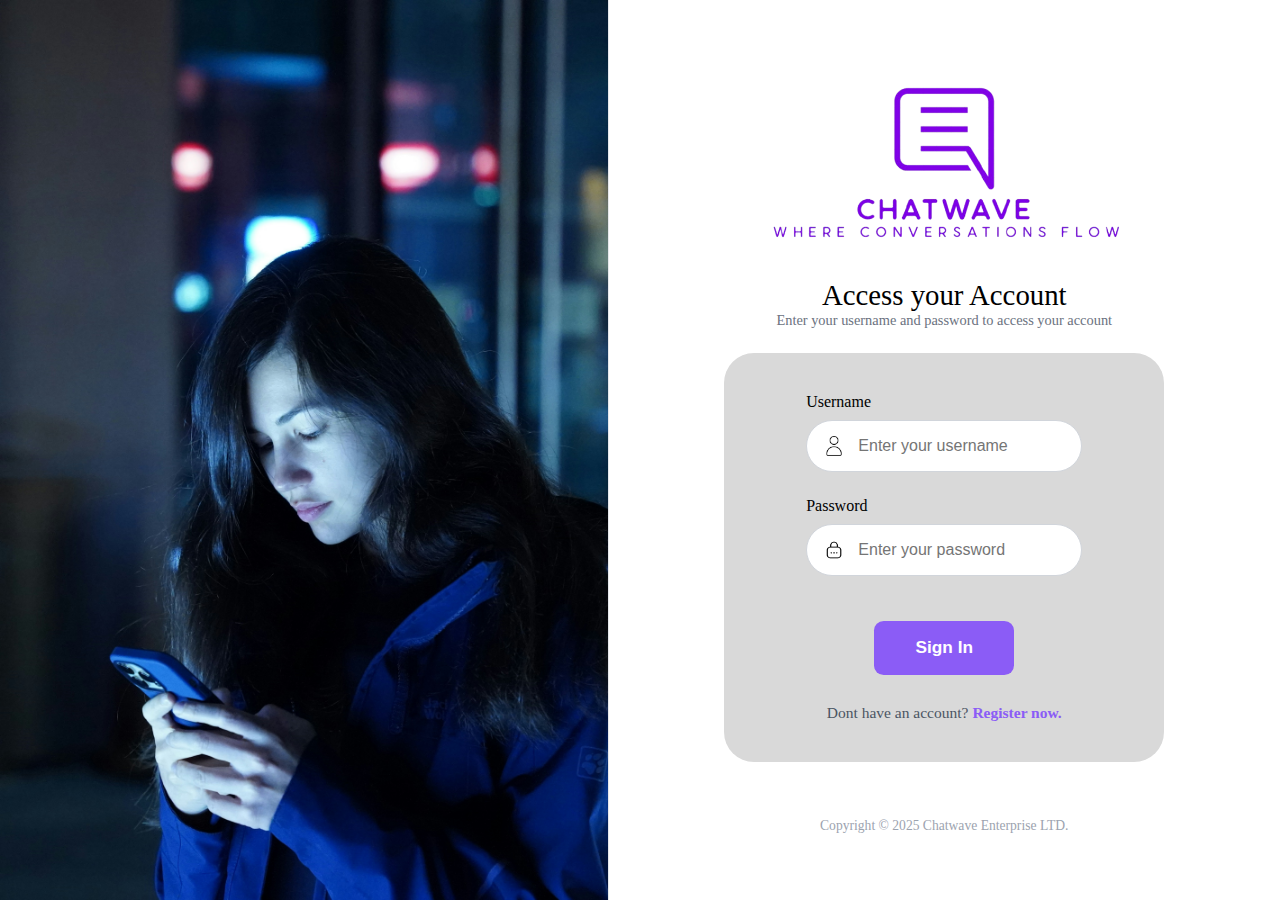
<file: index.html>
<!--
aurthor: Russell Tanaka
Data: 10/02/2026
-->
<!DOCTYPE html>
<html>
    <head>
        <title>Chatwave</title>
        <link rel="stylesheet" href="styles/index.css">
        <script type="module" src="./js/index.js"></script>
        <meta name="viewport" content="width=device-width, initial-scale=1.0">
    </head>
    <body>
        <div class="container">
            <div class="left-panel"><!--left image part--></div>

            <div class="right-panel">
                <div class="form-wrapper">
                    <div class="logo-section">
                        <img src="assets/icons/logo.png" alt="Chatwave Logo" class="logo">
                    </div>

                    <h2 class="form-title">Access your Account</h2>
                    <p class="form-subtitle">Enter your username and password to access your account</p>

                    <form class="login-form"><!--Form content for logging in-->
                        <div class="form-group">
                            <label for="username">Username</label>
                            <div class="input-wrapper">
                                <img src="assets/icons/user-icon.png" class="icon">
                                <input type="text" id="username" placeholder="Enter your username" required>
                            </div>
                        </div>
                        <div class="form-group">
                            <label for="password">Password</label>
                            <div class="input-wrapper">
                                <img src="assets/icons/lock-icon.png" class="icon">
                                <input type="password" id="password" placeholder="Enter your password" required>
                            </div>
                        </div>
                        
                        <button type="submit" class="btn-signin">Sign In</button>

                        <p class="register-link">
                            Dont have an account? <a href="./pages/sign-up.html">Register now.</a>
                        </p>
                    </form>

                    <footer class="page-footer">
                        <p>Copyright &copy 2025 Chatwave Enterprise LTD.</p>
                    </footer>
                </div>
            </div>

        </div>
    </body>
</html>
</file>
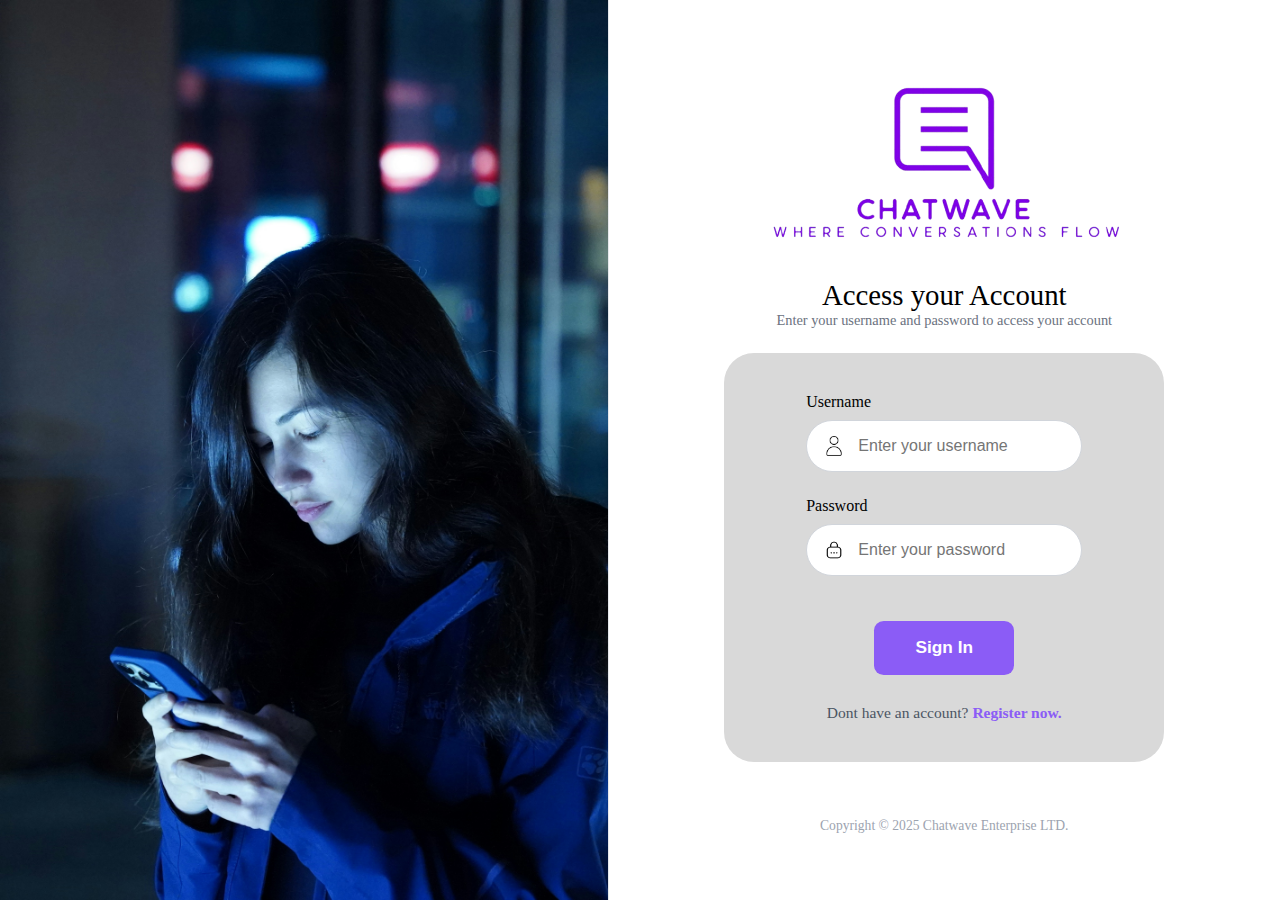
<file: pages/chat.html>
<!--
Author: Russell Tanaka
Date: 11/02/2026
-->
<!DOCTYPE html>
<html lang="en">
    <head>
        <meta charset="UTF-8">
        <title>Chatwave - Chat</title>
        <meta name="viewport" content="width=device-width, initial-scale=1.0">
        <link rel="stylesheet" href="../styles/chat.css">
    </head>

    <body>
        <div class="container">
            <aside class="left-panel" id="leftPanel">

                <div class="logo-section">
                    <img src="../assets/icons/logo.png" alt="Chatwave Logo" class="logo">
                </div>

                <div class="search-box">
                    <img src="../assets/icons/search-icon.png" alt="" class="icon">
                    <input type="text" placeholder="Search chats" id="searchInput">
                </div>

                <nav class="chat-tabs">
                    <button class="tab active">Friends</button>
                    <button class="tab">Groups</button>
                    <button class="tab">Online</button>
                </nav>

                <div class="chat-list" id="chatList"></div>

                <div class="bottom-buttons">
                    <button class="circle-btn" id="settingsBtn">
                        <img src="../assets/icons/gear-icon.png" alt="" class="button-icon">
                    </button>
                    <button class="circle-btn" id="addGroupBtn">
                        <img src="../assets/icons/plus-icon.png" alt="" class="button-icon">
                    </button>
                </div>
            </aside>

            <main class="chat-panel" id="chatPanel">

                <div id="emptyState" class="empty-state">
                    <h2>Welcome to Chatwave</h2>
                    <p>Select a conversation to start chatting</p>
                </div>

                <section class="chat-content" id="chatContent">

                    <header class="chat-header" id="chatHeader">
                        <button class="back-btn" id="backBtn">
                            &lt;
                        </button>

                        <img src="../assets/user-profiles/avatar3.png" alt="" class="chat-avatar">
                        <div>
                            <h3 id="chatName"></h3>
                            <p class="last-seen"></p>
                            <div class="typing-indicator" id="typingIndicator"></div>
                        </div>
                    </header>

                    <div class="chat-messages" id="chatMessages"></div>

                    <div class="chat-input">
                        <div id="replyPreview" class="reply-preview" style="display:none;">
                            <span id="replyText"></span>
                            <button id="cancelReply">X</button>
                        </div>

                        <div class="input-row">
                            <input type="text" placeholder="Type a message">
                            <img src="../assets/icons/send-icon.png" alt="" class="send-icon" id="send-icon">
                        </div>
                    </div>

                </section>
            </main>

        </div>
        <div class="modal-overlay" id="modalOverlay"></div>


        <div class="modal" id="groupModal">
            <span class="close-modal" id="closeGroupModal">X</span>

            <h2>Create a new group</h2>
            <p class="modal-subtext">Select friends to add to your Chat group.</p>

            <div class="input-wrapper">
                <input type="text" id="groupNameInput" placeholder="Enter the name of the group">
            </div>
            <div id="groupUserList"></div>
            <button class="primary-btn" id="createGroupBtn">Create Group</button>
        </div>


        <div class="modal" id="profileModal">
            <span class="close-modal" id="closeProfileModal">X</span>

            <img src="../assets/images/default-avatar.png" id="profileAvatar" class="profile-large-avatar">

            <h3 id="profileUsername">Username</h3>
            <p id="profileLastSeen" class="last-seen-text">Last seen ...</p>
            <div id="groupDetails" class="group-details"></div>
        </div>
        <div id="toastContainer" class="toast-container"></div>
        <script type="module" src="../js/chat.js"></script>
    </body>
</html>
</file>
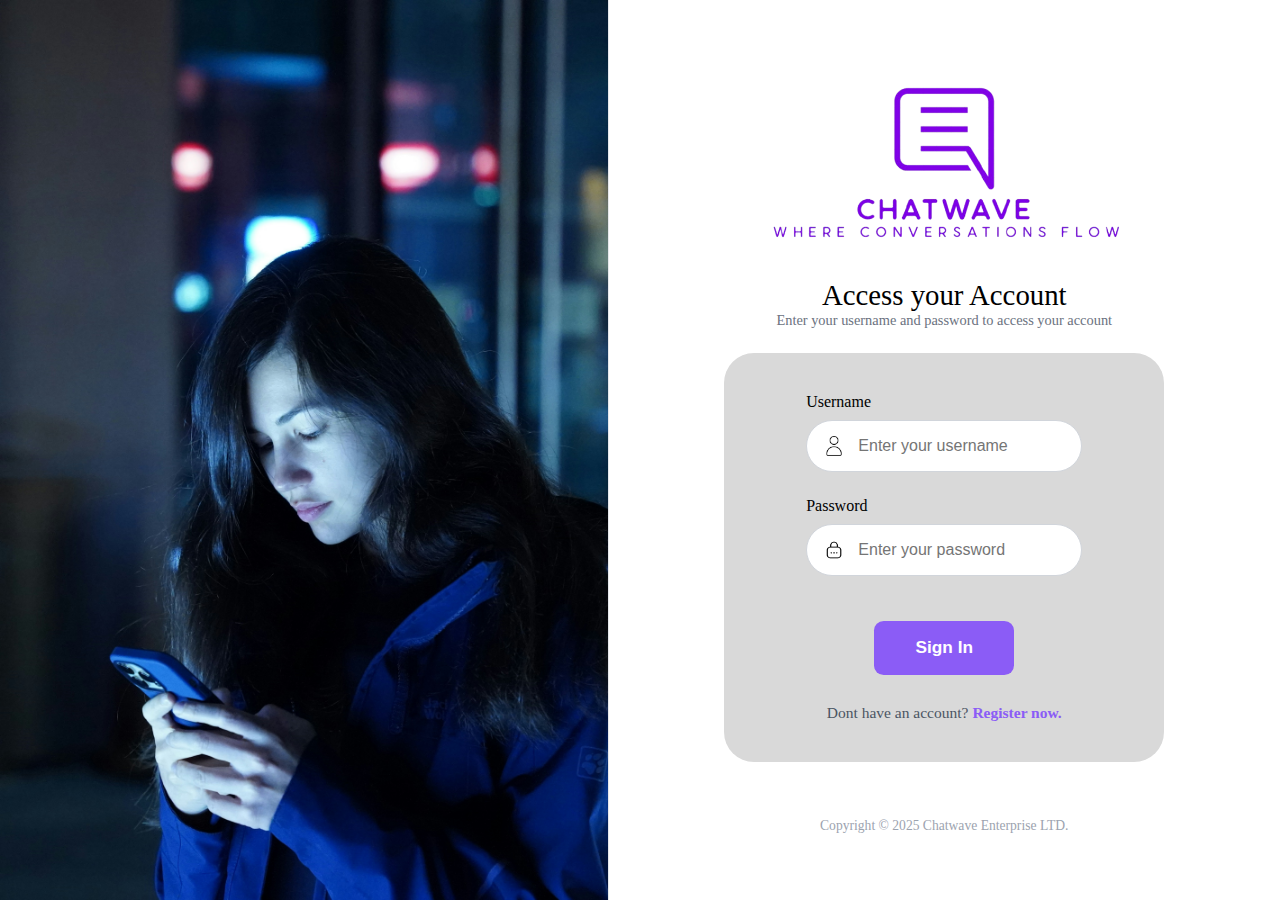
<file: pages/settings.html>
<!--
Author: Russell Tanaka
Date: 11/02/2026
-->
<!DOCTYPE html>
<html lang="en">
    <head>
        <meta charset="UTF-8">
        <title>Chatwave - Settings</title>
        <link rel="stylesheet" href="../styles/settings.css">
        <script type="module" src="../js/settings.js"></script>
        <meta name="viewport" content="width=device-width, initial-scale=1.0">
    </head>

    <body>
        <div class="container">

            <aside class="left-panel">
                <button class="circle-btn" id="backBtn" aria-label="Go back">
                    <img src="../assets/icons/black-back-icon.png" alt="Back" class="button-icon">
                </button>

                <div class="logo-section">
                    <img src="../assets/icons/logo.png" alt="Chatwave Logo" class="logo">
                </div>

                <nav class="chat-tabs" aria-label="Settings navigation">
                    <button class="tab active" type="button">Settings</button>
                </nav>
            </aside>

            <main class="right-panel">

                <nav class="breadcrumb" aria-label="Breadcrumb">
                    <a href="./chat.html">Home</a> <span aria-hidden="true">›</span> <span>Settings</span>
                </nav>

                <section class="settings-content">

                    <header>
                        <h1>My Profile</h1>
                        <p class="subtitle">Manage your profile details.</p>
                    </header>

                    <form id="settings-form" novalidate>

                        <div class="form-group">
                            <label for="username">Username</label>
                            <input type="text" id="username" required>
                        </div>

                        <div class="form-group">
                            <label for="newPassword">New Password</label>
                            <input type="password" id="newPassword">
                        </div>

                        <div class="form-group">
                            <label for="confirmPassword">Confirm Password</label>
                            <input type="password" id="confirmPassword">
                        </div>

                        <p id="formMessage" class="form-message" aria-live="polite"></p>

                        <div class="button-group">
                            <button type="button" id="cancelBtn" class="btn-cancel">Cancel</button>
                            <button type="submit" class="btn-save">Save</button>
                        </div>

                    </form>

                    <section class="logout-section">
                        <button class="logout-btn" type="button">
                            <img src="../assets/icons/logout-icon.png" alt="Logout icon" class="logout-icon">
                            Log out
                        </button>
                    </section>
                </section>
            </main>
        </div>
    </body>
</html>
</file>
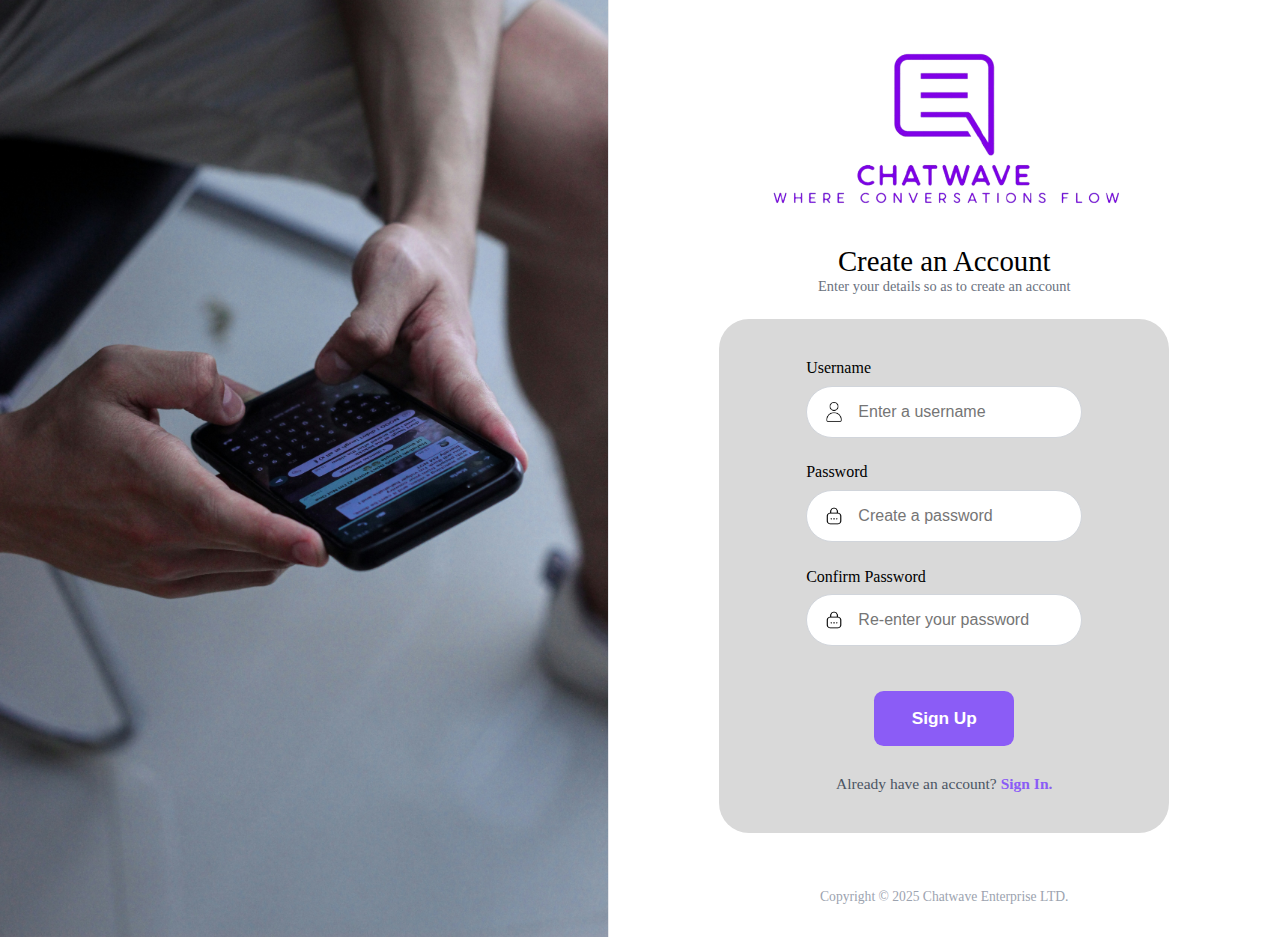
<file: pages/sign-up.html>
<!--
aurthor: Russell Tanaka
Data: 11/02/2026
-->
<!DOCTYPE html>
<html>
    <head>
        <title>Chatwave</title>
        <link rel="stylesheet" href="../styles/sign-up.css">
        <script type="module" src="../js/sign-up.js"></script>
        <meta name="viewport" content="width=device-width, initial-scale=1.0">
    </head>
    <body>
        <div class="container">
            <div class="left-panel"><!--left image part--></div>

            <div class="right-panel">
                <div class="form-wrapper">
                    <div class="logo-section">
                        <img src="../assets/icons/logo.png" alt="Chatwave Logo" class="logo">
                    </div>

                    <h2 class="form-title">Create an Account</h2>
                    <p class="form-subtitle">Enter your details so as to create an account</p>

                    <form class="signup-form"><!--Form content for logging in-->
                        <div class="form-group">
                            <label for="username">Username</label>
                            <div class="input-wrapper">
                                <img src="../assets/icons/user-icon.png" class="icon">
                                <input type="text" id="username" placeholder="Enter a username" required>
                            </div>
                        </div>
                        <div class="form-group">
                            <label for="password">Password</label>
                            <div class="input-wrapper">
                                <img src="../assets/icons/lock-icon.png" class="icon">
                                <input type="password" id="password" placeholder="Create a password" required>
                            </div>
                        </div>

                        <div class="form-group">
                            <label for="confirmPassword">Confirm Password</label>
                            <div class="input-wrapper">
                                <img src="../assets/icons/lock-icon.png" class="icon">
                                <input type="password" id="confirmPassword" placeholder="Re-enter your password" required>
                            </div>
                        </div>
                        
                        <button type="submit" class="btn-signin">Sign Up</button>

                        <p class="register-link">
                            Already have an account? <a href="../index.html">Sign In.</a>
                        </p>
                    </form>

                    <footer class="page-footer">
                        <p>Copyright &copy 2025 Chatwave Enterprise LTD.</p>
                    </footer>
                </div>
            </div>

        </div>
    </body>
</html>
</file>
<file: styles/index.css>
*{
    margin:0;
    padding: 0;
    box-sizing: border-box;
}

body
{
    background-color: #FFF;
}

.container
{
    display: flex;
    min-height: 100vh;
}

.left-panel
{
    flex: 1;
    background: url('../assets/images/chatBg2.jpg') no-repeat center center;
    background-size: cover;
    position: relative;
}

.right-panel
{
    flex: 1;
    display: flex;
    align-items: center;
    justify-content: center;
    padding: 2rem 2rem;
    background-color: #FFF;
    border-left: 1px solid #e5e7eb;
}


.form-wrapper
{
    width: 100%;
    max-width: 440px;
}

.logo-section
{
    text-align: center;
}

.logo
{
    width: 350px;
    height: auto;
    max-width: 85%;
}

.login-form{
    background: #D9D9D9;
    border-radius: 30px;
    padding: 2.5rem 2rem;
    display: flex;
    flex-direction: column;
    align-items: center;
}

.form-title
{
    font-size: 1.8rem;
    font-weight: 200;
    text-align: center;
    color: #000;
}

.form-subtitle
{
    text-align: center;
    color: #6b7280;
    margin-bottom: 1.5rem;
    font-size: 0.9rem;
}

.form-group
{
    margin-bottom: 1.6rem;
}

.form-group label
{
    display: block;
    margin-bottom: 0.55rem;
    font-weight: 500;
    font-size: 1rem;
    color:#000;
}

.input-wrapper
{
    position: relative;
}


.input-wrapper icon
{
    position: absolute;
    left: 1.1rem;
    top: 50%;
    transform: translateY(-50%);
    color: #9ca3af;
    font-size: 1.2rem;
}

.icon
{
    width: 20px;
    position: absolute;
    left: 1.1rem;
    top: 50%;
    transform: translateY(-50%);
    width: 20px;
    height: 20px;
    pointer-events: none;

}

input
{
    width: 100%;
    padding: 1rem 1rem 1rem 3.2rem;
    border: 1px solid #d1d5db;
    border-radius: 2rem;
    background-color: #fff;
    color: #000;
    font-size: 1rem;
    transition: all 0.2s ease;
}

input:focus
{
    outline: none;
    border-color: #8b5cf6;
    box-shadow: 0 0 0 4px rgba(139, 92, 246, 0.12);
}

.btn-signin
{
    width: auto;
    padding: 1.05rem;
    background: #8b5cf6;
    color: #FFF;
    font-weight: 600;
    font-size: 1.08rem;
    border: none;
    border-radius: 0.6rem;
    cursor: pointer;
    min-width: 140px;
    transition: all 0.25s ease;
    margin-top: 1.2rem;
}

.btn-signin:hover {
  transform: translateY(-2px);
  box-shadow: 0 12px 30px rgba(139, 92, 246, 0.28);
}

.register-link {
  text-align: center;
  margin-top: 1.8rem;
  font-size: 0.97rem;
  color: #4b5563;
}

.register-link a {
  color: #8b5cf6;
  text-decoration: none;
  font-weight: 600;
}

.register-link a:hover {
  text-decoration: underline;
}

.page-footer {
  text-align: center;
  margin-top: 3.5rem;
  font-size: 0.85rem;
  color: #9ca3af;
}

.page-footer a {
  color: #6b7280;
  text-decoration: none;
  margin-left: 1.2rem;
}

.page-footer a:hover {
  color: #8b5cf6;
}

/*Because of space limited dont show left panel*/
@media (max-width: 900px) { 
    .container {
        flex-direction: column;
    }

    .left-panel {
        display: none;
    }

    .right-panel {
        border-left: none;
        border-top: none;
        padding: 1.5rem 1rem;
        min-height: 100vh;
    }
}
</file>
<file: styles/chat.css>
* {
    margin: 0;
    padding: 0;
    box-sizing: border-box;
}

body {
    font-family: Arial, sans-serif;
}

.container {
    display: flex;
    height: 100vh;
}

/* left panel */

.left-panel {
    width: 400px;
    background: #fff;
    display: flex;
    flex-direction: column;
    border-right: 1px solid #e5e7eb;
}

.logo-section {
    padding: 1.5rem;
    text-align: center;
}

.logo {
    width: 250px;
}

.search-box {
    padding: 0 1rem 1rem;
    position: relative;
}


.search-box input {
    width: 100%;
    padding: 0.8rem 1rem;
    padding-left: 3rem;
    border-radius: 2rem;
    border: 1px solid #d1d5db;
}


.search-box .icon {
    position: absolute;
    left: 1.7rem;          
    top: calc(50% - 1rem);
    width: 18px;
    height: 18px;
    opacity: 0.6;
    pointer-events: none;
}

.chat-tabs {
    display: flex;
    justify-content: space-around;
    padding: 0.8rem;
    background: #eff1f7;
    margin: 2rem;
    border-radius: 10px;
    
}

.tab {
    border: none;
    font-weight: 600;
    cursor: pointer;
    background: none;
}

.tab.active {
    color: #8b5cf6;
    background: none;
}

.chat-list {
    flex: 1;
    overflow-y: auto;
}

.chat-item {
    display: flex;
    align-items: center;
    padding: 1rem;
    cursor: pointer;
    border-top: 1px solid #D9D9D9;
}

.chat-item:hover {
    background: #e5e7eb;
}

.chat-item img {
    width: 45px;
    height: 45px;
    border-radius: 50%;
    margin-right: 1rem;
}

.chat-info h4 {
    font-size: 0.95rem;
}

.chat-info p {
    font-size: 0.8rem;
    color: gray;
}

.bottom-buttons {
    display: flex;
    justify-content: space-between;
    padding: 1rem;
}

.button-icon {
    width: 22px;
    height: 22px;
    filter: brightness(0) invert(1);
}

.circle-btn {
    width: 50px;
    height: 50px;
    border-radius: 50%;
    border: none;
    background: #8b5cf6;
    cursor: pointer;
    display: flex;
    justify-content: center;
    align-items: center;
}

/* right panel */

.chat-panel {
    flex: 1;
    display: flex;
    flex-direction: column;
    height: 100vh; 
    overflow: hidden;
    background:
        linear-gradient(rgba(255, 255, 255, 0.8),
                        rgba(255, 255, 255, 0.8)),
        url('../assets/images/wallpaper1.jpg') no-repeat center center;
    background-size: cover;
}

.chat-header {
    display: flex;
    align-items: center;
    padding: 1.5rem;
    background-color: #fff;
}

.chat-avatar {
    width: 60px;
    height: 60px;
    border-radius: 50%;
    margin: 0 1rem;
}

.back-btn {
    display: none;
    background: none;
    border: none;
    font-size: 1.2rem;
    cursor: pointer;
    width: 30px;
    opacity: 50%;
}

.last-seen{
    color: gray;
}
.chat-messages {
    flex: 1;
    padding: 1.5rem;
    overflow-y: auto;
    display: flex;
    flex-direction: column;
    background: rgba(249, 250, 251, 0.2);;
}

.message {
    padding: 0.8rem 1rem;
    border-radius: 1rem;
    font-size: 0.9rem;
    word-wrap: break-word;

    display: inline-flex;
    flex-direction: column;
}

.message-text {
    line-height: 1.4;
}

.message-time {
    align-self: flex-end;
    font-size: 0.7rem;
    color: gray;
    margin-top: 4px;
    white-space: nowrap;
}

.message.sent {
    background: #fff;
    align-self: flex-end;
}

.message.received {
    align-self: flex-start;
    background: #fff;
}

.chat-input {
    position: relative;
    display: flex;
    padding: 2rem;
    background: none;
}

.chat-input input {
    flex: 1;
    padding: 0.9rem 3rem 0.9rem 1rem;
    border-radius: 2rem;
    border: 1px solid #d1d5db;
}


.send-icon {
    position: absolute;
    
    right: 3.5rem;
    width: 22px;
    height: 22px;
    cursor: pointer;
    opacity: 0.4;
    top: 50%;
    transform: translateY(-50%);
}

.send-icon:hover {
    opacity: 0.6;
}


/* response */

@media (max-width: 900px) {

    .left-panel {
        width: 100%;
    }

    .chat-panel {
        display: none;
    }

    .chat-panel.active {
        display: flex;
    }

    .back-btn {
        display: block;
    }
}


/*centering the empty message*/
.empty-state {
    flex: 1;
    display: flex;
    flex-direction: column;
    justify-content: center;
    align-items: center;
    text-align: center;
    background:
        linear-gradient(rgba(255, 255, 255, 0.6),
                        rgba(255, 255, 255, 0.6)),
        url('../assets/images/chatBg.jpg') no-repeat center center;
    background-size: cover;
}

.chat-content {
    display: none;
    flex-direction: column;
    flex: 1;
    overflow: hidden;
}

/*Fix for group message tag*/
.message-wrapper {
    display: flex;
    flex-direction: column;
    margin-bottom: 1rem;
    width: fit-content;
    max-width: 70%;
}

.sent-wrapper {
    align-self: flex-end;
}

.received-wrapper {
    align-self: flex-start;
}

.sender-name {
    font-size: 0.75rem;
    font-weight: 600;
    margin-bottom: 4px;
    color: #555;
}
</file>
<file: styles/settings.css>
* {
    margin: 0;
    padding: 0;
    box-sizing: border-box;
}

body {
    font-family: Arial, sans-serif;
}

.container {
    display: flex;
    height: 100vh;
}

/* left panel */

.left-panel {
    width: 400px;
    background: #fff;
    display: flex;
    flex-direction: column;
}

.logo-section {
    padding: 1.5rem;
    text-align: center;
}

.logo {
    width: 250px;
}

.chat-tabs {
    display: flex;
    justify-content: center;
    padding: 0.8rem;
    background: #F8F9FC;
    margin: 2rem;
    border-radius: 10px;
}

.tab {
    border: none;
    font-weight: 600;
    cursor: default;
    background: none;
    color: #8b5cf6;
}

.circle-btn {
    width: 50px;
    height: 50px;
    border-radius: 50%;
    margin: 40px;
    border: none;
    background: #8b5cf6;
    cursor: pointer;
    display: flex;
    justify-content: center;
    align-items: center;
}

.button-icon {
    width: 22px;
    height: 22px;
    filter: brightness(0) invert(1);
}

/* right panel */

.right-panel {
    flex: 1;
    display: flex;
    flex-direction: column;
    background: #F8F9FC;
    margin-top: 2rem;
    overflow-y: auto;
    padding: 30px;
    border-top-left-radius: 40px;
}

.breadcrumb {
      color: gray;
      font-size: 14px;
      margin-bottom: 16px;
    }

.breadcrumb a {
    color: #8b5cf6;
    text-decoration: none;
}


.settings-content {
    padding: 3rem 4rem;
    max-width: 650px;
}

.settings-content h2 {
    margin-bottom: 0.5rem;
}

.subtitle {
    color: gray;
    margin-bottom: 2rem;
    font-size: 0.9rem;
}


.form-group {
    margin-bottom: 1.5rem;
}

.form-group label {
    display: block;
    margin-bottom: 0.5rem;
    font-size: 0.85rem;
}

.form-group input {
    width: 100%;
    padding: 0.8rem 1rem;
    border-radius: 2rem;
    border: 1px solid #d1d5db;
    font-size: 0.9rem;
}

.form-group input:focus {
    outline: none;
    border-color: #8b5cf6;
}


.button-group {
    display: flex;
    justify-content: flex-end;
    gap: 1rem;
    margin-top: 2rem;
}

.btn-cancel {
    padding: 0.6rem 1.2rem;
    border-radius: 2rem;
    border: 1px solid #d1d5db;
    background: white;
    cursor: pointer;
}

.btn-cancel:hover {
    background: #f3f4f6;
}

.btn-save {
    padding: 0.6rem 1.5rem;
    border-radius: 2rem;
    border: none;
    background: #8b5cf6;
    color: white;
    cursor: pointer;
}

.btn-save:hover {
    background: #7c3aed;
}


.form-message {
    font-size: 0.85rem;
    margin-top: 0.5rem;
}

.logout-section {
    margin-top: 3rem;
    display: flex;
    justify-content: flex-end;
}

.logout-btn {
    display: flex;
    align-items: center;
    gap: 10px;
    background: none;
    border: none;
    cursor: pointer;
    font-size: 0.95rem;
    color: #8b5cf6;
    font-weight: 600;
}

.logout-btn:hover {
    opacity: 0.8;
}


.logout-icon {
    width: 30px;
    height: 30px;
}


/* small screen*/
@media (max-width: 900px) {

    .container {
        flex-direction: column;
    }

    .left-panel {
        display: none;
    }

    .right-panel {
        display: flex;
        width: 100%;
        margin-top: 0;
        border-top-left-radius: 0;
        padding: 20px;
    }

    .settings-content {
        padding: 1.5rem;
        max-width: 100%;
    }

}
</file>
<file: styles/sign-up.css>
*{
    margin:0;
    padding: 0;
    box-sizing: border-box;
}

body
{
    background-color: #FFF;
}

.container
{
    display: flex;
    min-height: 100vh;
}

.left-panel
{
    flex: 1;
    background: url('../assets/images/chatBg1.jpg') no-repeat center center;
    background-size: cover;
    position: relative;
}

.right-panel
{
    flex: 1;
    display: flex;
    align-items: center;
    justify-content: center;
    padding: 2rem 2rem;
    background-color: #FFF;
    border-left: 1px solid #e5e7eb;
}


.form-wrapper
{
    width: 100%;
    max-width: 450px;
}

.logo-section
{
    text-align: center;
}

.logo
{
    width: 350px;
    height: auto;
    max-width: 85%;
}

.signup-form{
    background: #D9D9D9;
    border-radius: 30px;
    padding: 2.5rem 2rem;
    display: flex;
    flex-direction: column;
    align-items: center;
}

.form-title
{
    font-size: 1.8rem;
    font-weight: 200;
    text-align: center;
    color: #000;
}

.form-subtitle
{
    text-align: center;
    color: #6b7280;
    margin-bottom: 1.5rem;
    font-size: 0.9rem;
}

.form-group
{
    margin-bottom: 1.6rem;
}

.form-group label
{
    display: block;
    margin-bottom: 0.55rem;
    font-weight: 500;
    font-size: 1rem;
    color:#000;
}

.input-wrapper
{
    position: relative;
}

.icon
{
    width: 20px;
    position: absolute;
    left: 1.1rem;
    top: 50%;
    transform: translateY(-50%);
    width: 20px;
    height: 20px;
    pointer-events: none;

}

input
{
    width: 100%;
    padding: 1rem 1rem 1rem 3.2rem;
    border: 1px solid #d1d5db;
    border-radius: 2rem;
    background-color: #fff;
    color: #000;
    font-size: 1rem;
    transition: all 0.2s ease;
}

input:focus
{
    outline: none;
    border-color: #8b5cf6;
    box-shadow: 0 0 0 4px rgba(139, 92, 246, 0.12);
}

.btn-signin
{
    width: auto;
    padding: 1.05rem;
    background: #8b5cf6;
    color: #FFF;
    font-weight: 600;
    font-size: 1.08rem;
    border: none;
    border-radius: 0.6rem;
    cursor: pointer;
    min-width: 140px;
    transition: all 0.25s ease;
    margin-top: 1.2rem;
}

.btn-signin:hover {
  transform: translateY(-2px);
  box-shadow: 0 12px 30px rgba(139, 92, 246, 0.28);
}

.register-link {
  text-align: center;
  margin-top: 1.8rem;
  font-size: 0.97rem;
  color: #4b5563;
}

.register-link a {
  color: #8b5cf6;
  text-decoration: none;
  font-weight: 600;
}

.register-link a:hover {
  text-decoration: underline;
}

.page-footer {
  text-align: center;
  margin-top: 3.5rem;
  font-size: 0.85rem;
  color: #9ca3af;
}

.page-footer a {
  color: #6b7280;
  text-decoration: none;
  margin-left: 1.2rem;
}

.page-footer a:hover {
  color: #8b5cf6;
}

/*Because of space limited dont show left panel*/
@media (max-width: 900px) { 
    .container {
        flex-direction: column;
    }

    .left-panel {
        display: none;
    }

    .right-panel {
        border-left: none;
        border-top: none;
        padding: 1.5rem 1rem;
        min-height: 100vh;
    }
}
</file>
